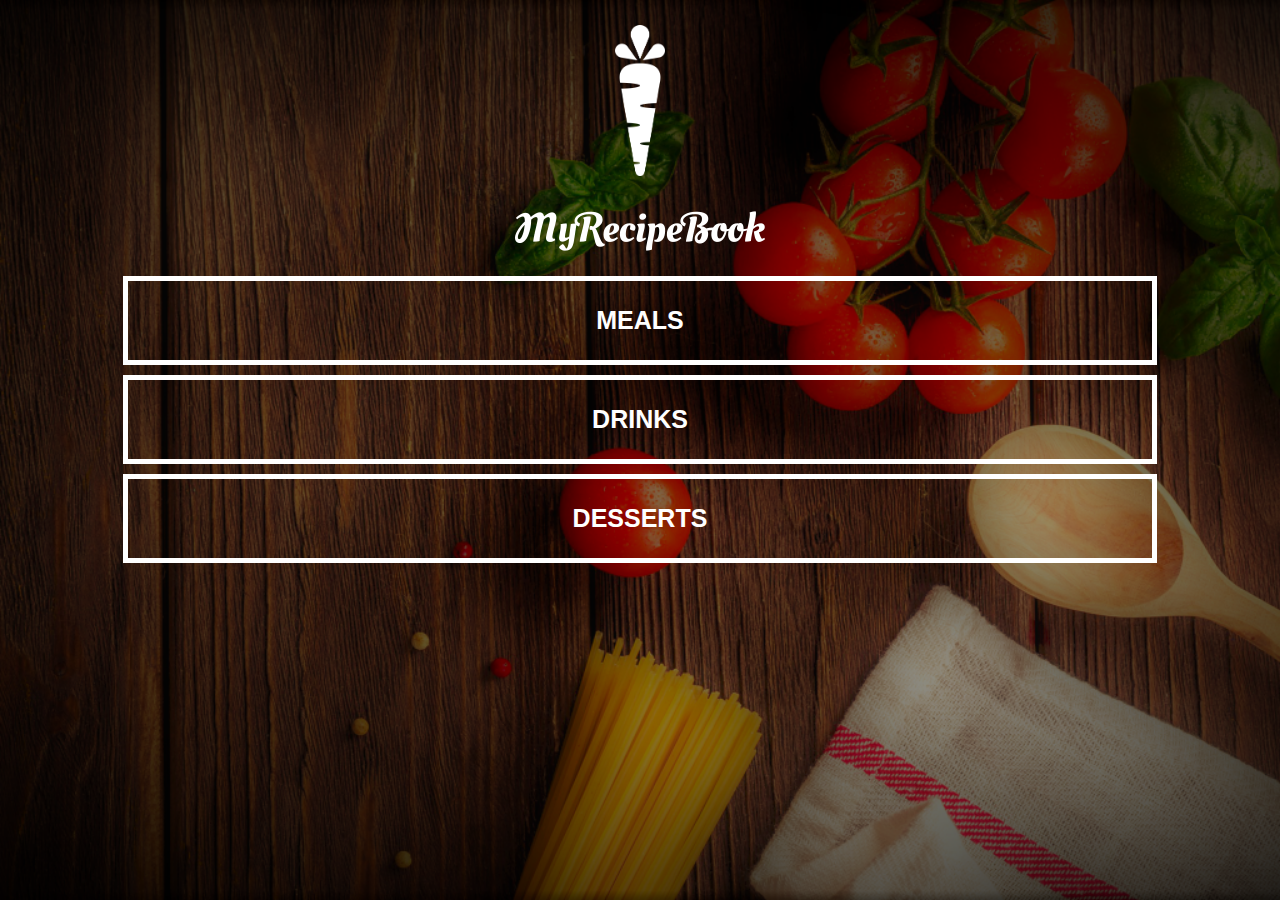
<file: index.html>
<!DOCTYPE html>
<html>
    <head>
        <title>My Recipe Book</title>
        <link rel="stylesheet"href="style.css">
    </head>
    <body class="body-home">
        
        <div id="home">
        <img src="images/logo-img.png"id="home-logo-img">
        <img src="images/logo-text.png"id="home-logo-text">    
        </div>
            <div class="home-menu">
            <a href="meals.html"class="home-menu-item">
                <p>Meals</p>
            </a>
            <a href="drinks.html"class="home-menu-item">
                <p>Drinks</p>
            </a>
            <a href="deserts.html"class="home-menu-item">
                <p>Desserts</p>
            </a>
           
        </div>
    </body>
</html>
</file>
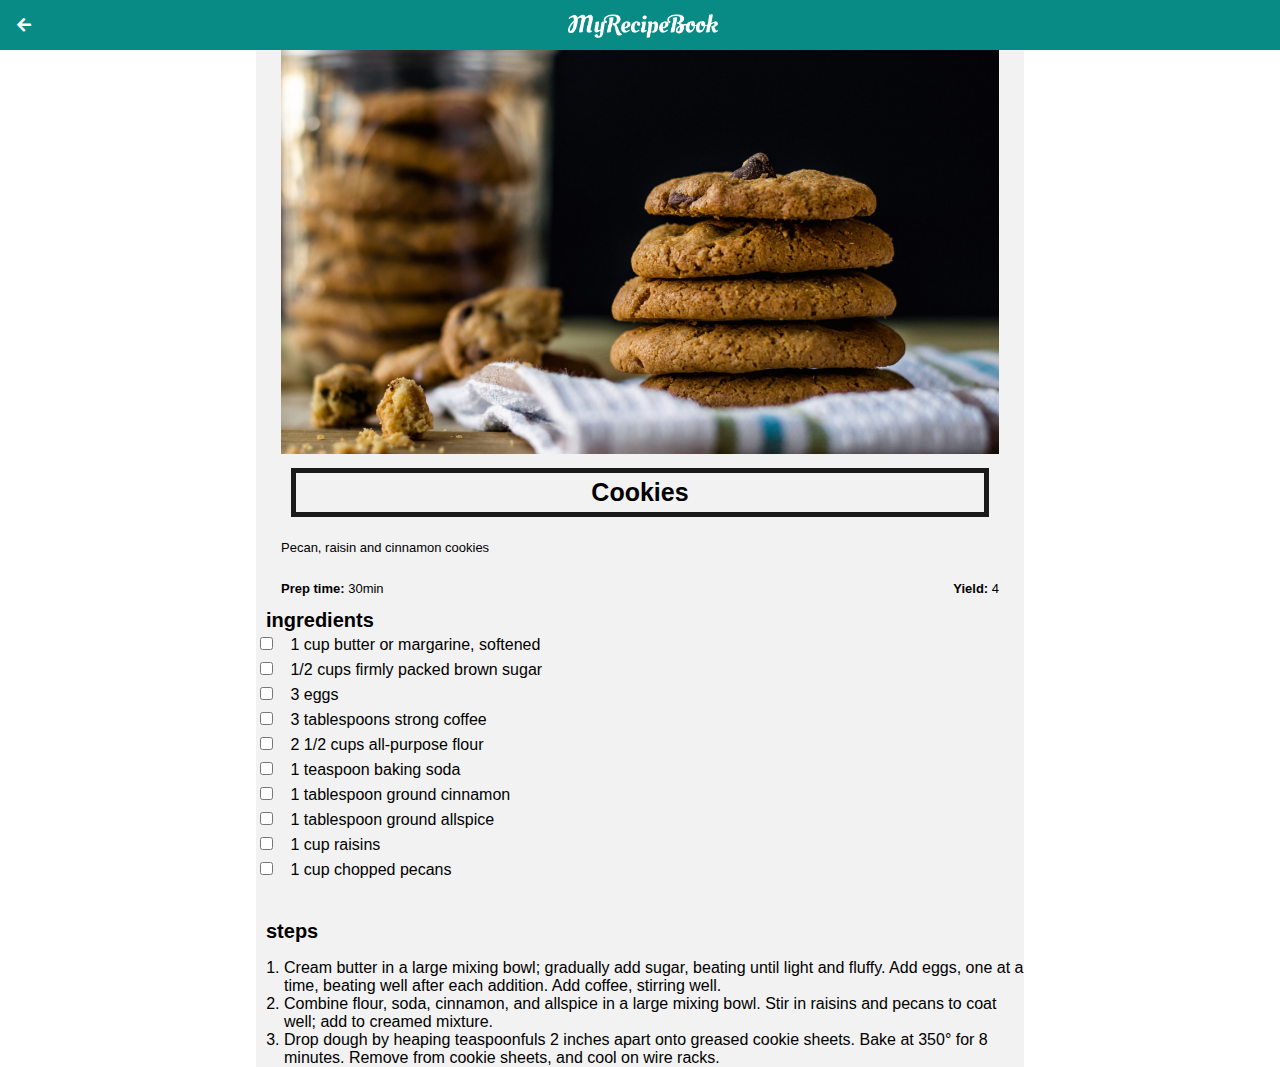
<file: cookies.html>
<!DOCTYPE html>
<html>
    <head>
        <title>My Recipe Book | Meals |Cookies </title>
        <link rel="stylesheet"href="style.css">
        <link rel="stylesheet"href="fontAwesome/css/all.css">
    </head>
    
    <body class="body-recipe">
        <div class="header">
        <a href="deserts.html">
            <i class="fas fa-arrow-left"></i>
            </a>
            <img src="images/logo-text.png">
        </div>
        
        <div id="recipe">
            <div class="recipe-details">
            
            <div class="recipe-details-info">
             <img src="images/cookies.png">
            <h1>Cookies</h1>
            <p>Pecan, raisin and cinnamon cookies</p>
            </div>
           
                <div class="recipe-details-info">
                    <p><b>Prep time: </b>30min</p>
                    <p style="float:right;"><b>Yield: </b>4 </p>
                </div>
                <div class="recipe-details-ingredients">
                    <h2>ingredients</h2>
                    <input id="check-01" type="checkbox">
                    <label for"check-01">1 cup butter or margarine, softened</label>
                    <br>
                    <input id="check-02" type="checkbox">
                    <label for"check-02">1/2 cups firmly packed brown sugar</label>
                    <br>
                    <input id="check-03" type="checkbox">
                    <label for"check-03">3 eggs</label>
                    <br>
                    <input id="check-04"type="checkbox">
                    <label for"check-04">3 tablespoons strong coffee</label>
                    <br>
                    <input id="check-05" type="checkbox">
                    <label for"check-05">2 1/2 cups all-purpose flour</label>
                    <br>
                    <input id="check-06" type="checkbox">
                    <label for"check-06">1 teaspoon baking soda</label>
                    <br>
                    <input id="check-07" type="checkbox">
                    <label for"check-07">1 tablespoon ground cinnamon</label>
                    <br>
                    <input id="check-08" type="checkbox">
                    <label for"check-08">1 tablespoon ground allspice</label>
                    <br>
                    <input id="check-09" type="checkbox">
                    <label for"check-09">1 cup raisins</label>
                    <br>
                    <input id="check-10" type="checkbox">
                    <label for"check-10">1 cup chopped pecans</label>
                    <br>
                    <br>
                        <div class="recipe-details-steps">
                        <h2>steps</h2>
                            <ol>
                                <li>Cream butter in a large mixing bowl; gradually add sugar, beating until light and fluffy. Add eggs, one at a time, beating well after each addition. Add coffee, stirring well.</li>
                                <li>Combine flour, soda, cinnamon, and allspice in a large mixing bowl. Stir in raisins and pecans to coat well; add to creamed mixture.</li>
                                <li>Drop dough by heaping teaspoonfuls 2 inches apart onto greased cookie sheets. Bake at 350° for 8 minutes. Remove from cookie sheets, and cool on wire racks.</li>
                               
                            </ol>
                        </div>
                    </div>
                </div>      
            </div>
    </body>
</html>
</file>
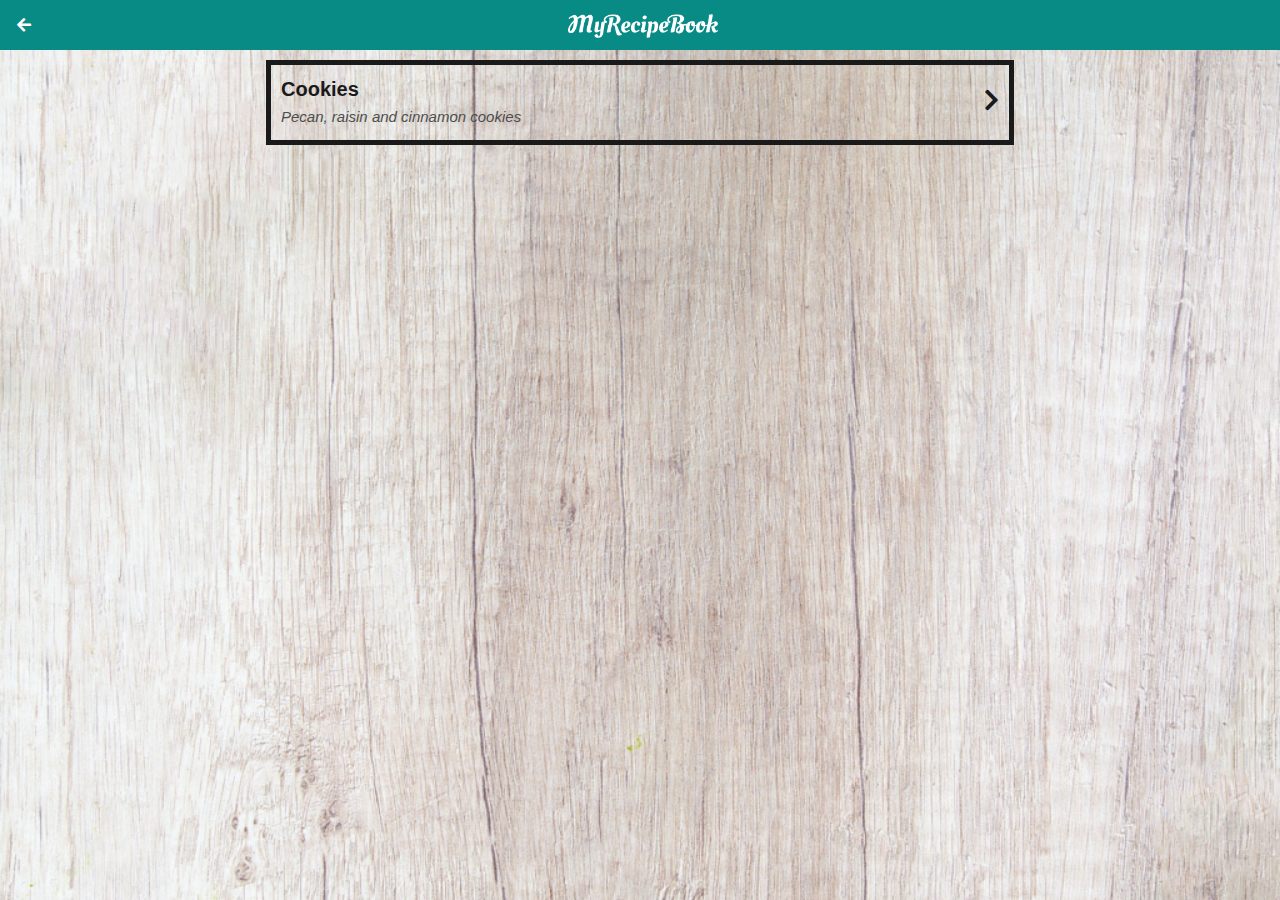
<file: deserts.html>
<!DOCTYPE html>
<html>
    <head>
        <title>My Recipe Book | Desert</title>
        <link rel="stylesheet"href="style.css">
        <link rel="stylesheet"href="fontAwesome/css/all.css">
    </head>
    
    <body class="body-meals">
        <div class="header">
        <a href="index.html">
            <i class="fas fa-arrow-left"></i>
            </a>
            <img src="images/logo-text.png" alt="logo" class="logo">
        </div>
        
        <div id="meals">
            <div class="meals-list">
                <a href="cookies.html">
            <div class="meals-list-item">
                <h1>Cookies<i class="fas fa-chevron-right"></i></h1>
                <p>Pecan, raisin and cinnamon cookies</p>
                </div>
                </a>
            </div>
          </div>
    </body>
</html>
</file>
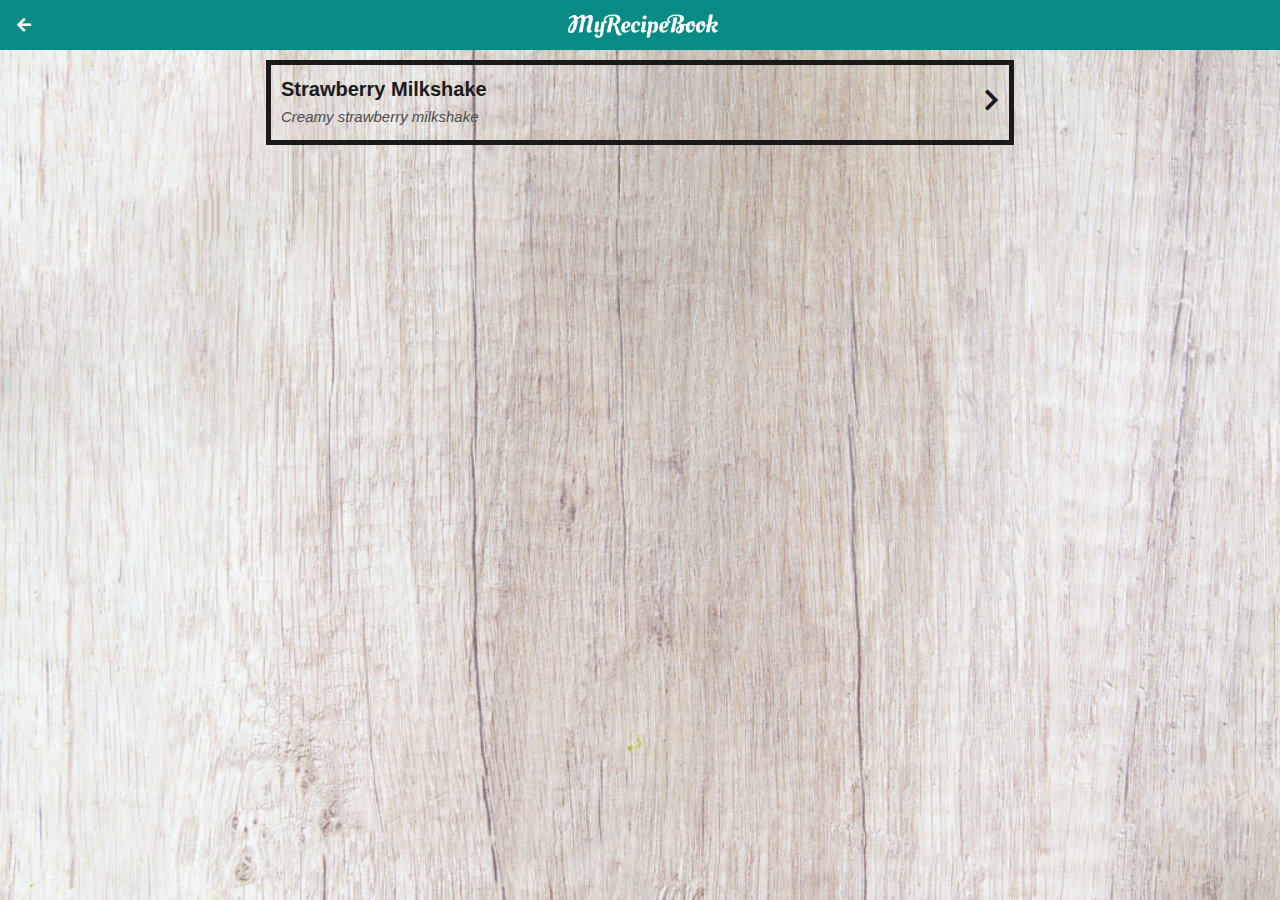
<file: drinks.html>
<!DOCTYPE html>
<html>
    <head>
        <title>My Recipe Book | Drinks</title>
        <link rel="stylesheet"href="style.css">
        <link rel="stylesheet"href="fontAwesome/css/all.css">
    </head>
    
    <body class="body-meals">
        <div class="header">
        <a href="index.html">
            <i class="fas fa-arrow-left"></i>
            </a>
             <img src="images/logo-text.png" alt="logo" class="logo">
        </div>
        <div id="meals">
            <div class="meals-list">
                <a href="strawberryshake.html">
            <div class="meals-list-item">
                <h1>Strawberry Milkshake<i class="fas fa-chevron-right"></i></h1>
                <p>Creamy strawberry milkshake</p>
                </div>
                </a>
            </div>
          </div>
    </body>
</html>
</file>
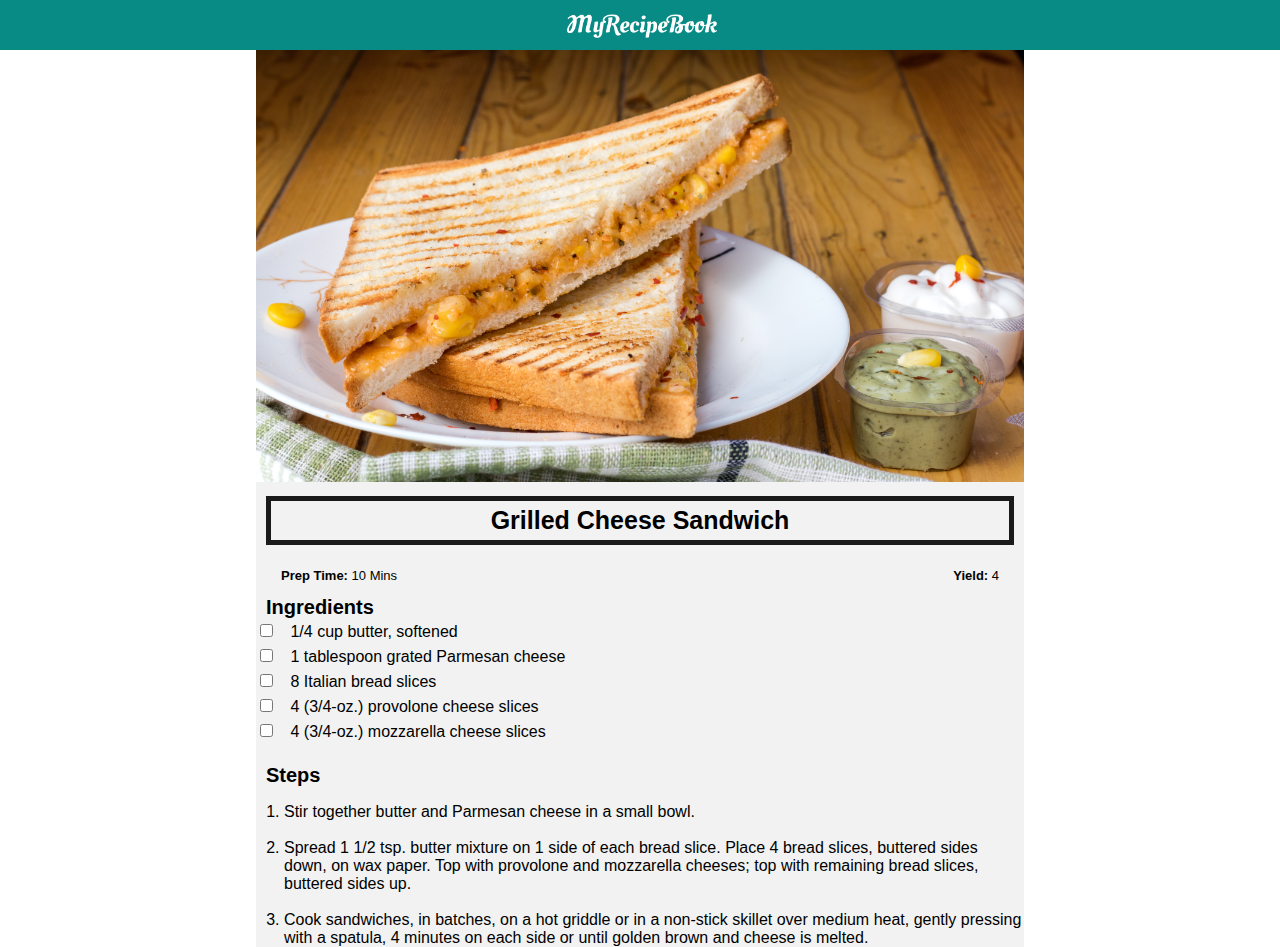
<file: grilledChesse.html>
<!DOCTYPE html>
<html>
    <head>
        <title>My Recipe Book | Meals | Grilled Cheese Sandwich</title>
        <link rel="stylesheet" href="style.css">
        <link rel="stylesheet" href="fontAwesome/css/all.css">
    </head>

    <body class="body-recipes">

        <div class="header">
            <a href="meals.html">
                <i class="fa-solid fa-arrow-left"></i>
            </a>
            <img src="images/logo-text.png"/>
        </div>

        <div id="recipe">

            <div class="recipe-details">
                  <img src="images/grilledcheese.png"/>
                <h1>Grilled Cheese Sandwich</h1>

                <div class="recipe-details-info">
                    <p><b>Prep Time: </b> 10 Mins</p>
                    <p style="float: right;"><b>Yield: </b> 4</p>
                </div>

                <div class="recipe-details-ingredients">
                    <h2>Ingredients</h2>

                    <input id="check-01" type="checkbox">
                    <label for="check-01">1/4 cup butter, softened</label>
                    <br>
                    <input id="check-02" type="checkbox">
                    <label for="check-02">1 tablespoon grated Parmesan cheese</label>
                    <br>
                    <input id="check-03" type="checkbox">
                    <label for="check-03">8 Italian bread slices</label>
                    <br>
                    <input id="check-04" type="checkbox">
                    <label for="check-04">4 (3/4-oz.) provolone cheese slices</label>
                    <br>
                    <input id="check-05" type="checkbox">
                    <label for="check-05">4 (3/4-oz.) mozzarella cheese slices</label>
                </div>

                <div class="recipe-details-steps">
                    <h2>Steps</h2>

                    <ol>
                        <li>Stir together butter and Parmesan cheese in a small bowl.</li>
                        <br>
                        <li>Spread 1 1/2 tsp. butter mixture on 1 side of each bread slice. Place 4 bread slices, buttered sides down, on wax paper. Top with provolone and mozzarella cheeses; top with remaining bread slices, buttered sides up.</li>
                        <br>
                        <li>Cook sandwiches, in batches, on a hot griddle or in a non-stick skillet over medium heat, gently pressing with a spatula, 4 minutes on each side or until golden brown and cheese is melted.</li>
                    </ol>
                </div>

            </div>

        </div>
    </body>
</html>
</file>
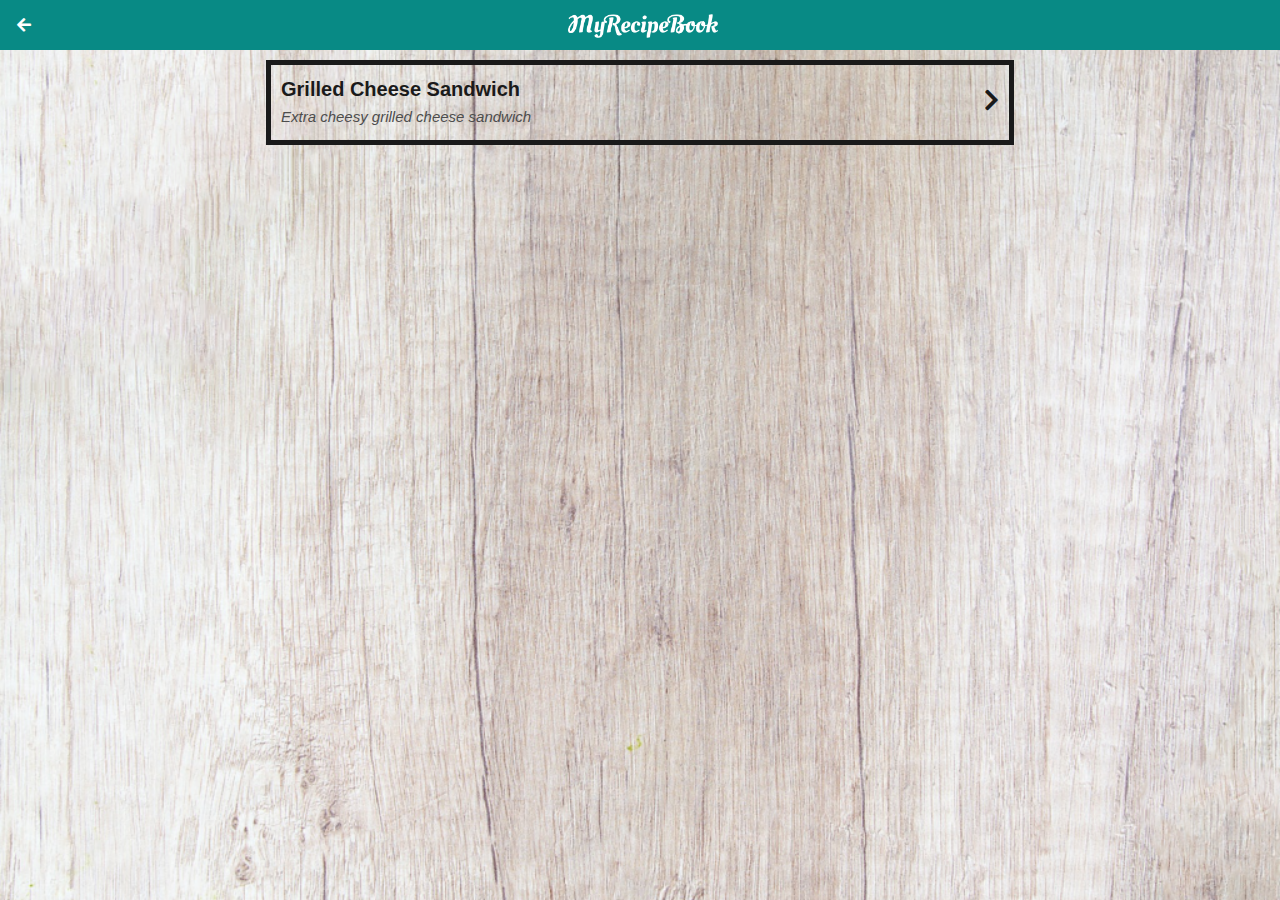
<file: meals.html>
<!DOCTYPE html>
<html>
    <head>
        <title>My Recipe Book | Meals</title>
        <link rel="stylesheet"href="style.css">
        <link rel="stylesheet"href="fontAwesome/css/all.css">
    </head>
    
    <body class="body-meals">

        <div class="header">
        <a href="index.html">
            <i class="fas fa-arrow-left"></i>
            </a>
             <img src="images/logo-text.png" alt="logo" class="logo">
        </div>
        
        <div id="meals">

            <div class="meals-list">

                <a href="grilledChesse.html">
            <div class="meals-list-item">
                <h1>Grilled Cheese Sandwich<i class="fas fa-chevron-right"></i></h1>

                <p>Extra cheesy grilled cheese sandwich</p>
                </div>
            </a>

            </div>

          </div>
    </body>
</html>
</file>
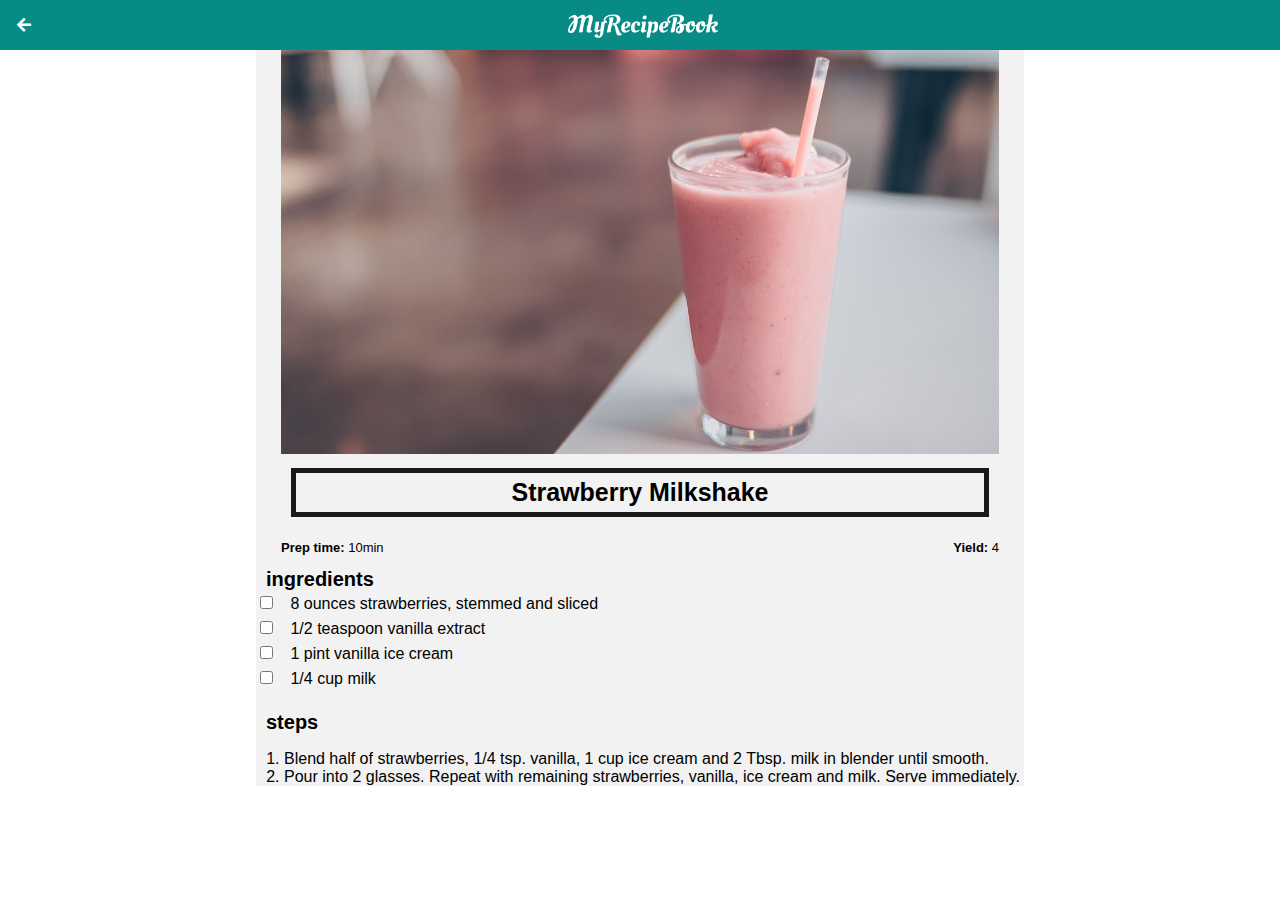
<file: strawberryshake.html>
<!DOCTYPE html>
<html>
    <head>
        <title>My Recipe Book | Meals |Creamy strawberry milkshake </title>
        <link rel="stylesheet"href="style.css">
        <link rel="stylesheet"href="fontAwesome/css/all.css">
    </head>
    
    <body class="body-recipe">
        <div class="header">
        <a href="drinks.html">
            <i class="fas fa-arrow-left"></i>
            </a>
            <img src="images/logo-text.png">
        </div>
        
        <div id="recipe">
            <div class="recipe-details">
            
            <div class="recipe-details-info">
             <img src="images/strawberrymilkshake.png">
            <h1>Strawberry Milkshake</h1>
            </div>
           
                <div class="recipe-details-info">
                    <p><b>Prep time: </b>10min</p>
                    <p style="float:right;"><b>Yield: </b>4 </p>
                </div>
                <div class="recipe-details-ingredients">
                    <h2>ingredients</h2>
                    <input id="check-01" type="checkbox">
                    <label for"check-01">8 ounces strawberries, stemmed and sliced</label>
                    <br>
                    <input id="check-02" type="checkbox">
                    <label for"check-02">1/2 teaspoon vanilla extract</label>
                    <br>
                    <input id="check-03" type="checkbox">
                    <label for"check-03">1 pint vanilla ice cream</label>
                    <br>
                    <input id="check-04" type="checkbox">
                    <label for"check-04">1/4 cup milk</label>
                    
                        <div class="recipe-details-steps">
                        <h2>steps</h2>
                            <ol>
                                <li>Blend half of strawberries, 1/4 tsp. vanilla, 1 cup ice cream and 2 Tbsp. milk in blender until smooth.</li>
                                <li>Pour into 2 glasses. Repeat with remaining strawberries, vanilla, ice cream and milk. Serve immediately.</li>
                            </ol>
                        </div>
                    </div>
                </div>      
            </div>
    </body>
</html>
</file>
<file: style.css>
html {
    height: 100%;
}

body {
    font-family: sans-serif;
    margin: 0;
    padding: 0;
    height: 100%;
}

.body-home {
    background-image: url('images/background-01-port.png');
    background-position: center;
    background-attachment: fixed;
    background-repeat: no-repeat;
    background-size: cover;
}

.body-meals {
    background-image: url('images/background-02-port.png');
    background-position: center;
    background-attachment: fixed;
    background-repeat: no-repeat;
    background-size: cover;
}

/*========== HEADER ==========*/

.header{
    background-color: #088A85;
    width: 100%;
    height: 50px;
    top: 0;
    position: fixed;
    overflow: hidden;
    text-align: center;
}

.header i{
    float: left;
    padding: 17px 0px 0px 17px;
    color: white;
}

.header img{
    width: 150px;
    padding-top: 14px;
    padding-right: 25px;
}

/*========== HOME PAGE ==========*/

#home-logo-img {
    width: 50px;
    display: block;
    margin: auto;
    padding: 25px 10px 10px 10px;
}

#home-logo-text {
    width: auto;
    display: block;
    margin: auto;
    padding: 25px;
}

/* ===== HOME PAGE MENU ===== */

.home-menu-item {
    text-decoration: none;
    text-transform: uppercase;
    color: white;
    font-size: 25px;
    font-weight: bold;
    text-align: center;
    border: 5px solid white;
    display: block;
    margin: auto;
    margin-bottom: 10px;
    width: 80%;
}


/*========== MEALS PAGE ==========*/

#meals{
    padding-top: 50px;
}

/* ===== MEALS PAGE MENU ===== */

.meals-list a{
    text-decoration: none;
}

.meals-list-item {
    border: 5px solid #1a1a1a;
    margin: 10px;
}

.meals-list-item h1{
    font-weight: bold;
    font-size: 20px;
    color: #1a1a1a;
    padding-left: 10px;
}

.meals-list-item i{
    float: right;
    color: #1a1a1a;
    padding: 10px 10px 0px 0px;
    font-size: larger;
}

.meals-list-item p{
    font-size: 15px;
    font-style: italic;
    color: #4d4d4d;
    margin-top: -7px;
    padding-left: 10px;
}


/*========== RECIPES PAGE ==========*/

#recipe {
    padding-top: 50px;
    background-color: #F2F2F2;
}

/* ===== RECIPE DETAILS ===== */

.recipe-details img{
    width: 100%;
}

.recipe-details h1{
    font-size: 25px;
    text-align: center;
    border: 5px solid #1a1a1a;
    margin: 10px;
    padding: 5px;
}

.recipe-details h2{
    font-size: 20px;
    text-align: left;
    margin: 0;
    margin-left: 10px;
}

.recipe-details-info {
    margin-left: 25px;
    margin-right: 25px;
}

.recipe-details-info p{
    font-size: 13px;
    display: inline-block;
}

.recipe-details-ingredients label{
    line-height: 25px;
    margin-left: 10px;
}

.recipe-details-steps {
    padding-top: 20px;
}

.recipe-details-steps ol{
    padding-left: 28px;
}

/*========== RESPONSIVE LAYOUT ==========*/

@media only screen and (min-width:600px) {
    #meals {
        width: 80%;
        margin: auto;
    }

    #recipe {
        width: 80%;
        margin: auto;
    }
}

@media only screen and (min-width: 1000px) {
    #meals {
        width: 60%;
        margin: auto;
    }

    #recipe {
        width: 60%;
        margin: auto;
    }
}

@media only screen and (min-width: 1500px) {
    #meals {
        width: 40%;
        margin: auto;
    }

    #recipe {
        width: 40%;
        margin: auto;
    }
}

@media only screen and (min-width: 720px) {
    .body-home {
        background-image: url('images/background-01-land.png');
    }

    .body-meals {
        background-image: url('images/background-02-land.png');
    }
}
</file>
